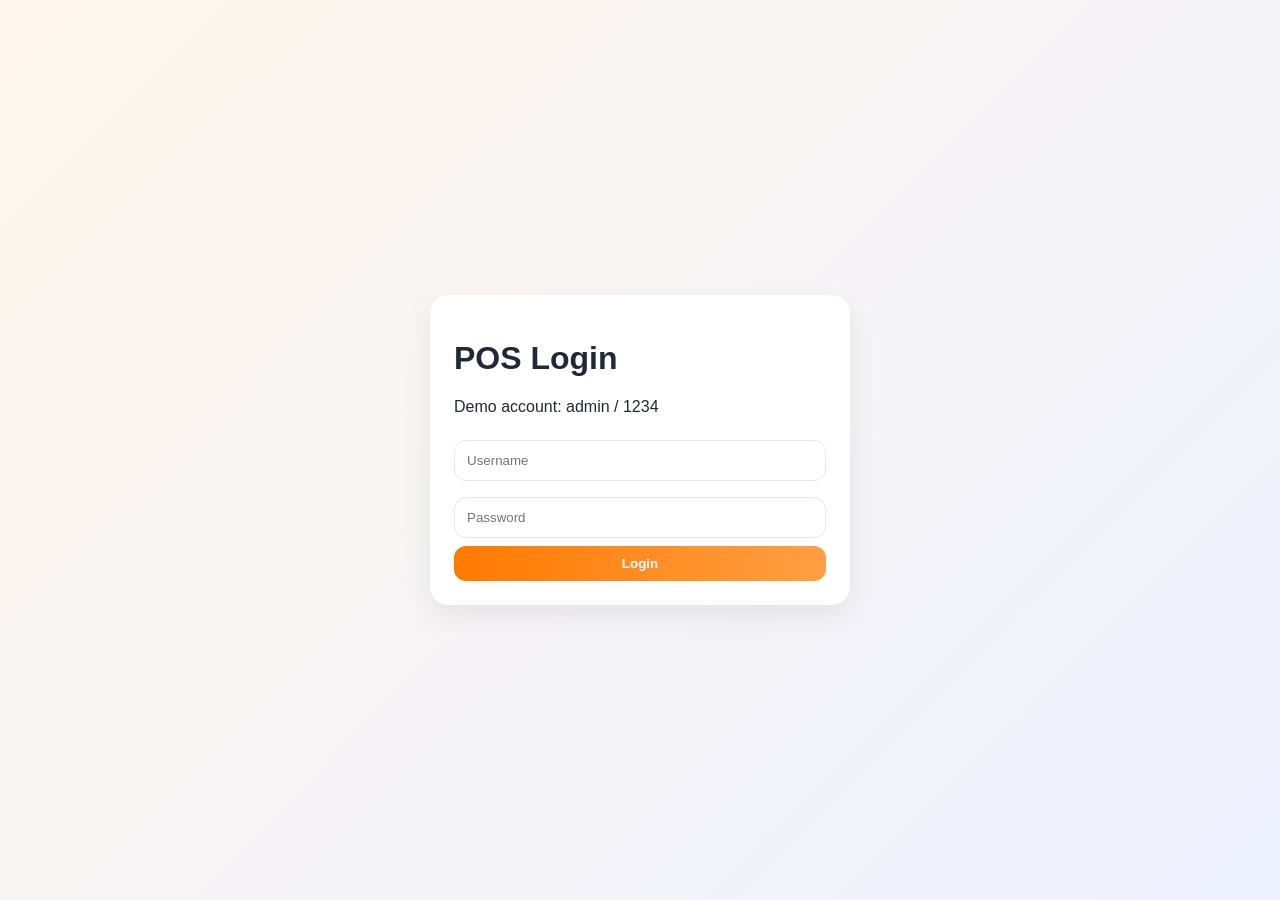
<file: index.html>
<!DOCTYPE html>
<html lang="en">
<head>
  <meta charset="UTF-8" />
  <meta name="viewport" content="width=device-width, initial-scale=1.0" />
  <title>Advanced POS System</title>
  <link rel="stylesheet" href="style.css" />
</head>
<body>
  <header class="topbar">
    <div class="container topbar-wrap">
      <div>
        <h1 id="title">Advanced POS System</h1>
        <p id="subtitle">Mini Market & Shop Management</p>
      </div>

      <div class="top-actions">
        <select id="currencySelect" class="select-box">
          <option value="MMK">MMK</option>
          <option value="BAHT">Baht</option>
        </select>
        <button id="langToggle" class="btn secondary">မြန်မာ</button>
        <button id="logoutBtn" class="btn secondary">Logout</button>
      </div>
    </div>
  </header>

  <section class="section">
    <div class="container dashboard-grid">
      <div class="dash-card green">
        <h3 id="dashboardSales">MMK 0</h3>
        <p id="salesLabel">Sales</p>
      </div>
      <div class="dash-card blue">
        <h3 id="dashboardStock">0</h3>
        <p id="stockLabel">Stock</p>
      </div>
      <div class="dash-card orange">
        <h3 id="dashboardOrders">0</h3>
        <p id="ordersLabel">Orders</p>
      </div>
    </div>
  </section>

  <main class="section">
    <div class="container grid-2">
      <section>
        <div class="card">
          <h2 id="adminTitle">Admin Product Management</h2>
          <form id="productForm" class="form-grid">
            <input type="hidden" id="productId" />
            <input type="text" id="code" placeholder="Code" required />
            <input type="text" id="nameEn" placeholder="Product Name (EN)" required />
            <input type="text" id="nameMm" placeholder="Product Name (MM)" required />
            <input type="text" id="categoryEn" placeholder="Category (EN)" required />
            <input type="text" id="categoryMm" placeholder="Category (MM)" required />
            <input type="number" id="price" placeholder="Price" required />
            <input type="number" id="stock" placeholder="Stock" required />
            <button type="submit" class="btn primary" id="saveProductBtn">Save Product</button>
          </form>
        </div>

        <div class="card">
          <h2 id="productsTitle">Products</h2>
          <input type="text" id="searchInput" class="search-input" placeholder="Search product..." />
          <div id="productGrid" class="product-grid"></div>
        </div>
      </section>

      <aside>
        <div class="card">
          <h2 id="cartTitle">Cart</h2>
          <div id="cartList" class="cart-list"></div>

          <div class="cart-summary">
            <div><span id="subtotalLabel">Subtotal</span><strong id="subtotal">MMK 0</strong></div>
            <div><span id="taxLabel">Tax (5%)</span><strong id="tax">MMK 0</strong></div>
            <div class="total-row"><span id="totalLabel">Total</span><strong id="total">MMK 0</strong></div>
          </div>

          <div class="checkout-actions">
            <button class="btn secondary" id="clearCartBtn">Clear Cart</button>
            <button class="btn primary" id="checkoutBtn">Checkout</button>
          </div>
        </div>

        <div class="card">
          <h2 id="reportTitle">Sales Report</h2>
          <div class="report-box">
            <p><span id="reportSalesLabel">Total Sales</span>: <strong id="reportSales">MMK 0</strong></p>
            <p><span id="reportOrdersLabel">Total Orders</span>: <strong id="reportOrders">0</strong></p>
            <p><span id="reportItemsLabel">Items Sold</span>: <strong id="reportItems">0</strong></p>
          </div>
        </div>

        <div class="card receipt-card" id="receiptCard">
          <h2 id="receiptTitle">Receipt</h2>
          <div id="receiptItems"></div>
          <div class="cart-summary">
            <div><span id="receiptSubtotalLabel">Subtotal</span><strong id="receiptSubtotal">MMK 0</strong></div>
            <div><span id="receiptTaxLabel">Tax</span><strong id="receiptTax">MMK 0</strong></div>
            <div class="total-row"><span id="receiptTotalLabel">Total</span><strong id="receiptTotal">MMK 0</strong></div>
          </div>
          <button class="btn primary full-btn" id="printBtn">Print Receipt</button>
        </div>
      </aside>
    </div>
  </main>

  <script src="script.js"></script>
</body>
</html>
</file>
<file: style.css>
:root {
  --text: #1f2937;
  --muted: #6b7280;
  --orange: #ff7a00;
  --green: #00b894;
  --blue: #3b82f6;
  --yellow: #f59e0b;
  --purple: #7c3aed;
  --border: #e5e7eb;
  --shadow: 0 10px 30px rgba(0,0,0,0.08);
  --radius: 18px;
}

* { box-sizing: border-box; }
body {
  margin: 0;
  font-family: Arial, sans-serif;
  color: var(--text);
  background: linear-gradient(180deg, #fffaf3 0%, #ffffff 100%);
}
.container {
  width: min(1180px, 92%);
  margin: 0 auto;
}
.login-body {
  min-height: 100vh;
  display: grid;
  place-items: center;
  background: linear-gradient(135deg, #fff7ed, #eef2ff);
}
.login-box, .card {
  background: white;
  padding: 24px;
  border-radius: 18px;
  box-shadow: var(--shadow);
}
.login-box {
  width: min(420px, 92%);
}
.login-box input, .form-grid input, .search-input {
  width: 100%;
  padding: 12px;
  margin: 8px 0;
  border: 1px solid var(--border);
  border-radius: 12px;
}
.topbar {
  background: white;
  box-shadow: 0 4px 18px rgba(0,0,0,0.05);
}
.topbar-wrap {
  display: flex;
  justify-content: space-between;
  align-items: center;
  padding: 14px 0;
}
.top-actions {
  display: flex;
  gap: 10px;
}
.section {
  padding: 40px 0;
}
.dashboard-grid {
  display: grid;
  grid-template-columns: repeat(3, 1fr);
  gap: 18px;
}
.dash-card {
  color: white;
  padding: 20px;
  border-radius: 18px;
  box-shadow: var(--shadow);
}
.dash-card.green { background: linear-gradient(135deg, #16a34a, #4ade80); }
.dash-card.blue { background: linear-gradient(135deg, #2563eb, #60a5fa); }
.dash-card.orange { background: linear-gradient(135deg, #ea580c, #fb923c); }

.grid-2 {
  display: grid;
  grid-template-columns: 1.2fr 0.8fr;
  gap: 24px;
}
.form-grid {
  display: grid;
  grid-template-columns: 1fr 1fr;
  gap: 10px;
}
.product-grid {
  display: grid;
  grid-template-columns: repeat(2, 1fr);
  gap: 16px;
  margin-top: 16px;
}
.product-card {
  padding: 16px;
  border: 1px solid var(--border);
  border-radius: 16px;
}
.product-price {
  font-weight: 800;
  color: var(--orange);
  margin: 10px 0;
}
.product-actions {
  display: flex;
  gap: 8px;
  flex-wrap: wrap;
}
.btn {
  border: none;
  border-radius: 12px;
  padding: 10px 16px;
  font-weight: 700;
  cursor: pointer;
}
.btn.primary {
  background: linear-gradient(90deg, var(--orange), #ff9f43);
  color: white;
}
.btn.secondary {
  background: white;
  border: 1px solid var(--border);
  color: var(--blue);
}
.full-btn { width: 100%; }
.cart-list {
  display: flex;
  flex-direction: column;
  gap: 12px;
}
.cart-item {
  border: 1px solid var(--border);
  border-radius: 14px;
  padding: 14px;
}
.cart-summary {
  margin-top: 16px;
  display: flex;
  flex-direction: column;
  gap: 12px;
}
.cart-summary div {
  display: flex;
  justify-content: space-between;
}
.total-row {
  font-size: 20px;
  font-weight: 800;
  color: var(--orange);
}
.checkout-actions {
  display: grid;
  grid-template-columns: 1fr 1fr;
  gap: 10px;
  margin-top: 16px;
}
.report-box p {
  margin: 10px 0;
}
@media print {
  body * { visibility: hidden; }
  #receiptCard, #receiptCard * { visibility: visible; }
  #receiptCard {
    position: absolute;
    left: 0;
    top: 0;
    width: 100%;
  }
}
@media (max-width: 980px) {
  .dashboard-grid, .grid-2, .form-grid, .product-grid, .checkout-actions {
    grid-template-columns: 1fr;
  }
}
</file>
